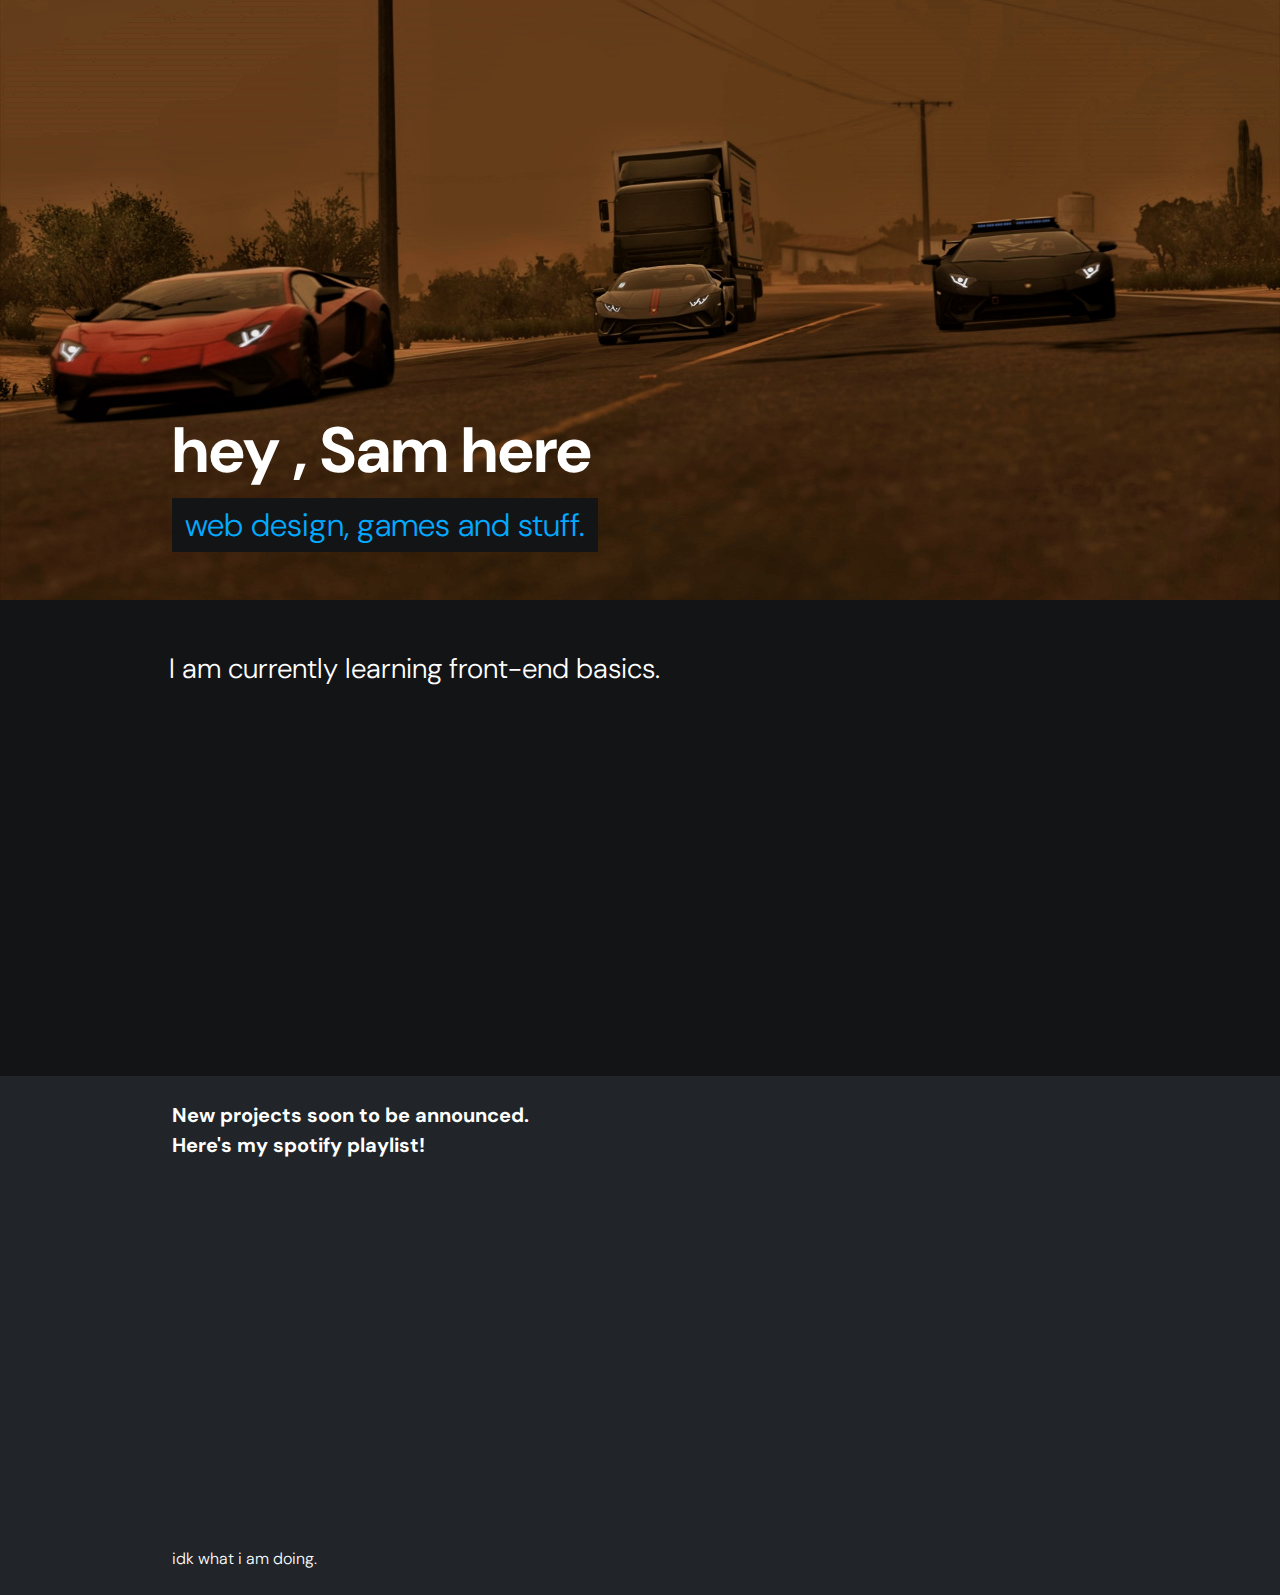
<file: index.html>
<!DOCTYPE html>
<html lang="en">

<head>
    <meta charset="utf-8">
    <meta name="viewport" content="width=device-width, initial-scale=1.0, shrink-to-fit=no">
    <title>portfolio</title>
    <link rel="stylesheet" href="assets/bootstrap/css/bootstrap.min.css">
    <link rel="stylesheet" href="https://fonts.googleapis.com/css?family=DM+Sans&amp;display=swap">
    <link rel="stylesheet" href="https://fonts.googleapis.com/css?family=Work+Sans:300,400,500,700,800&amp;display=swap">
    <link rel="stylesheet" href="assets/css/aos.min.css">
    <link rel="stylesheet" href="assets/css/animate.min.css">
    <link rel="stylesheet" href="assets/css/styles.css">
</head>

<body style="font-family: 'DM Sans', sans-serif;">
    <header>
        <div class="carousel slide" data-bs-ride="false" id="carousel-1">
            <div class="carousel-inner">
                <div class="carousel-item"><img class="w-100 d-block w-100" src="assets/img/Screenshot%20(272)-01.jpeg.jpg" alt="Slide Image"></div>
                <div class="carousel-item"><img class="w-100 d-block w-100" src="assets/img/Screenshot%20(234)-01.jpeg.jpg" alt="Slide Image"></div>
                <div class="carousel-item active"></div>
            </div>
            <div><a class="carousel-control-prev" href="#carousel-1" role="button" data-bs-slide="prev"><span class="visually-hidden">Previous</span></a><a class="carousel-control-next" href="#carousel-1" role="button" data-bs-slide="next"><span class="visually-hidden">Next</span></a></div>
            <ol class="carousel-indicators">
                <li data-bs-target="#carousel-1" data-bs-slide-to="0"></li>
                <li data-bs-target="#carousel-1" data-bs-slide-to="1"></li>
                <li data-bs-target="#carousel-1" data-bs-slide-to="2" class="active"></li>
            </ol>
        </div>
        <div style="height:600px;background-image:url('assets/img/Screenshot%20(272)-01.jpeg.jpg');background-position:center;background-size:cover;">
            <div class="container d-flex flex-column justify-content-end align-items-start pulse animated">
                <h1 class="display-3 fw-bold">hey , Sam here</h1>
                <p class="fs-2 text-info text-badge mb-5">web design, games and stuff.</p>
            </div>
        </div>
    </header>
    <main>
        <section class="py-4 py-xl-5">
            <div class="container">
                <p class="fs-3" style="margin-bottom: 76px;padding-bottom: 0px;padding-left: 70px;margin-left: -73px;padding-right: 33px;">I am currently learning front-end basics.</p>
                <ul class="list-inline mb-0">
                    <li class="list-inline-item"></li>
                    <li class="list-inline-item"></li>
                    <li class="list-inline-item"></li>
                </ul>
            </div>
        </section>
        <section class="py-4 py-xl-5"></section>
        <section class="py-4 py-xl-5">
            <h2 data-aos="fade">Projects</h2>
        </section>
    </main>
    <footer class="py-3">
        <div class="container">
            <div class="row">
                <div class="col-md-6 text-center text-md-start d-md-flex justify-content-md-start align-items-md-center py-2">
                    <div>
                        <p class="fs-5 fw-bold mb-0">New projects soon to be announced.</p>
                        <p class="fs-5 fw-bold mb-0">Here's my spotify playlist!</p>
                        <iframe style="border-radius:12px" src="https://open.spotify.com/embed/playlist/7GzjwwaogniXtQmxktAbc7?utm_source=generator" width="100%" height="380" frameBorder="0" allowfullscreen="" allow="autoplay; clipboard-write; encrypted-media; fullscreen; picture-in-picture" loading="lazy"></iframe>
                        <p class="mb-0">idk what i am doing.&nbsp;</p>
                    </div>
                </div>
                <div class="col-md-6 d-flex justify-content-center align-items-center justify-content-md-end py-2">
                    <ul class="list-inline mb-0">
                        <li class="list-inline-item"></li>
                        <li class="list-inline-item"></li>
                        <li class="list-inline-item"></li>
                    </ul>
                </div>
            </div>
        </div>
    </footer>
    <script src="assets/bootstrap/js/bootstrap.min.js"></script>
    <script src="assets/js/aos.min.js"></script>
    <script src="assets/js/bs-init.js"></script>
</body>

</html>
</file>
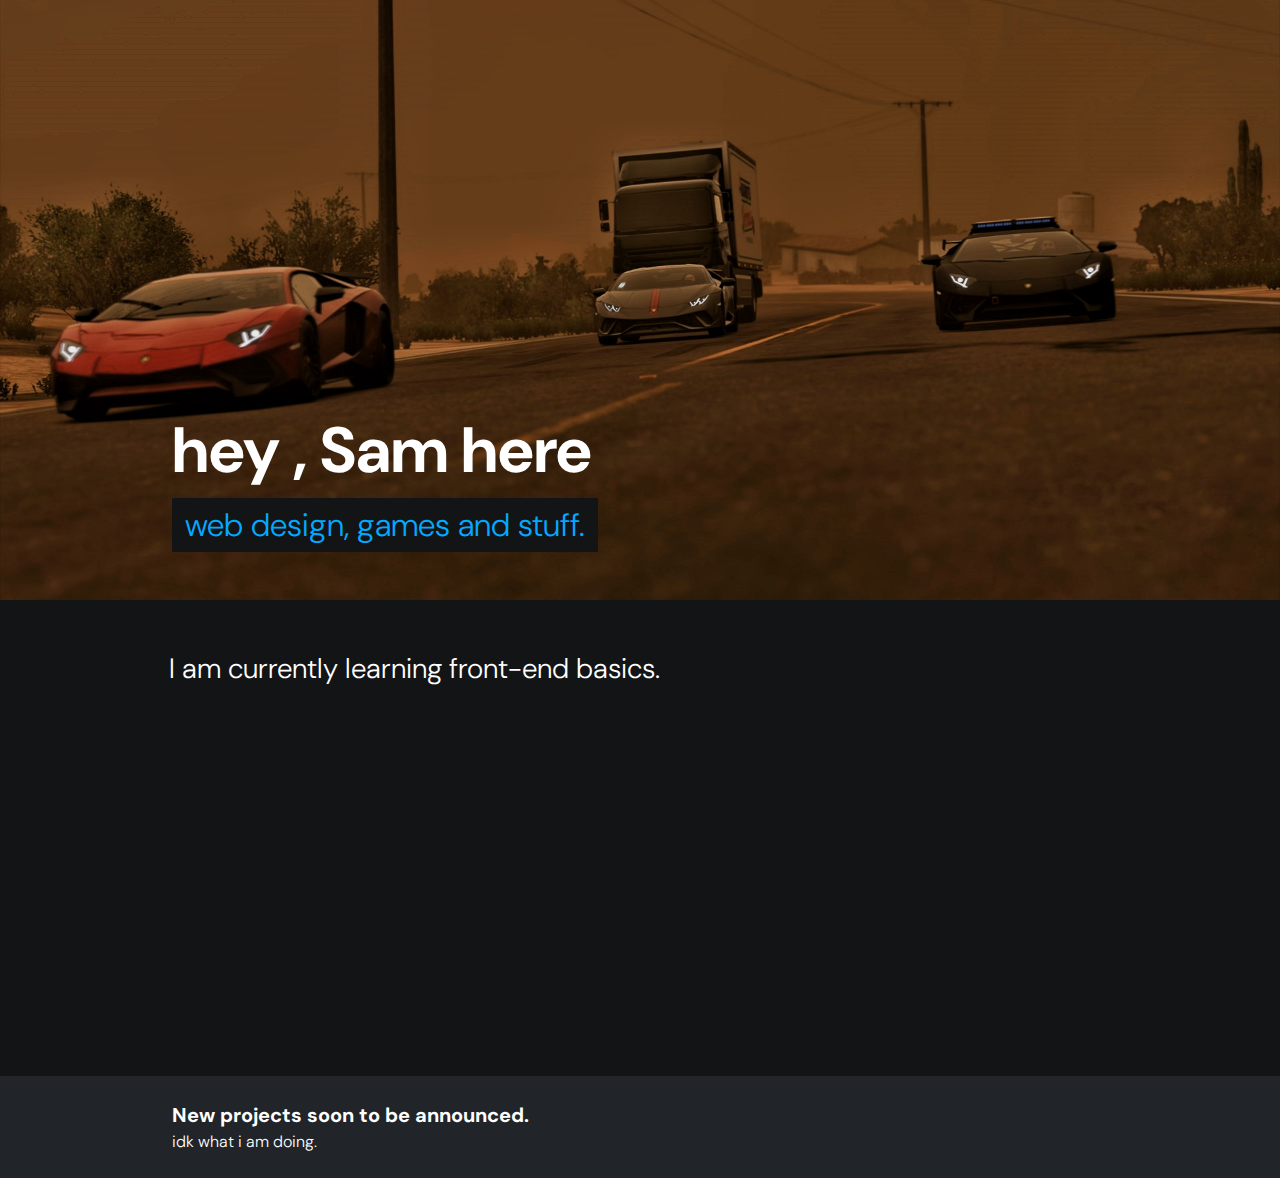
<file: main.html>
<!DOCTYPE html>
<html lang="en">

<head>
    <meta charset="utf-8">
    <meta name="viewport" content="width=device-width, initial-scale=1.0, shrink-to-fit=no">
    <title>portfolio</title>
    <link rel="stylesheet" href="assets/bootstrap/css/bootstrap.min.css">
    <link rel="stylesheet" href="https://fonts.googleapis.com/css?family=DM+Sans&amp;display=swap">
    <link rel="stylesheet" href="https://fonts.googleapis.com/css?family=Work+Sans:300,400,500,700,800&amp;display=swap">
    <link rel="stylesheet" href="assets/css/aos.min.css">
    <link rel="stylesheet" href="assets/css/animate.min.css">
    <link rel="stylesheet" href="assets/css/styles.css">
</head>

<body style="font-family: 'DM Sans', sans-serif;">
    <header>
        <div class="carousel slide" data-bs-ride="false" id="carousel-1">
            <div class="carousel-inner">
                <div class="carousel-item"><img class="w-100 d-block w-100" src="assets/img/Screenshot%20(272)-01.jpeg.jpg" alt="Slide Image"></div>
                <div class="carousel-item"><img class="w-100 d-block w-100" src="assets/img/Screenshot%20(234)-01.jpeg.jpg" alt="Slide Image"></div>
                <div class="carousel-item active"></div>
            </div>
            <div><a class="carousel-control-prev" href="#carousel-1" role="button" data-bs-slide="prev"><span class="visually-hidden">Previous</span></a><a class="carousel-control-next" href="#carousel-1" role="button" data-bs-slide="next"><span class="visually-hidden">Next</span></a></div>
            <ol class="carousel-indicators">
                <li data-bs-target="#carousel-1" data-bs-slide-to="0"></li>
                <li data-bs-target="#carousel-1" data-bs-slide-to="1"></li>
                <li data-bs-target="#carousel-1" data-bs-slide-to="2" class="active"></li>
            </ol>
        </div>
        <div style="height:600px;background-image:url('assets/img/Screenshot%20(272)-01.jpeg.jpg');background-position:center;background-size:cover;">
            <div class="container d-flex flex-column justify-content-end align-items-start pulse animated">
                <h1 class="display-3 fw-bold">hey , Sam here</h1>
                <p class="fs-2 text-info text-badge mb-5">web design, games and stuff.</p>
            </div>
        </div>
    </header>
    <main>
        <section class="py-4 py-xl-5">
            <div class="container">
                <p class="fs-3" style="margin-bottom: 76px;padding-bottom: 0px;padding-left: 70px;margin-left: -73px;padding-right: 33px;">I am currently learning front-end basics.</p>
                <ul class="list-inline mb-0">
                    <li class="list-inline-item"></li>
                    <li class="list-inline-item"></li>
                    <li class="list-inline-item"></li>
                </ul>
            </div>
        </section>
        <section class="py-4 py-xl-5"></section>
        <section class="py-4 py-xl-5">
            <h2 data-aos="fade">Projects</h2>
        </section>
    </main>
    <footer class="py-3">
        <div class="container">
            <div class="row">
                <div class="col-md-6 text-center text-md-start d-md-flex justify-content-md-start align-items-md-center py-2">
                    <div>
                        <p class="fs-5 fw-bold mb-0">New projects soon to be announced.</p>
                        <p class="mb-0">idk what i am doing.&nbsp;</p>
                    </div>
                </div>
                <div class="col-md-6 d-flex justify-content-center align-items-center justify-content-md-end py-2">
                    <ul class="list-inline mb-0">
                        <li class="list-inline-item"></li>
                        <li class="list-inline-item"></li>
                        <li class="list-inline-item"></li>
                    </ul>
                </div>
            </div>
        </div>
    </footer>
    <script src="assets/bootstrap/js/bootstrap.min.js"></script>
    <script src="assets/js/aos.min.js"></script>
    <script src="assets/js/bs-init.js"></script>
</body>

</html>
</file>
<file: assets/css/styles.css>
body {
  font-family: 'Work Sans', sans-serif;
  --bs-primary: #1c3dca;
  --bs-primary-rgb: 28,61,202;
  --bs-info: #02aaff;
  --bs-info-rgb: 2,170,255;
  --bs-dark: #131416;
  --bs-dark-rgb: 19,20,22;
  --bs-body-color: var(--bs-white);
  --bs-body-bg: var(--bs-dark);
  --bs-body-font-weight: 300;
}

.container {
  height: 100%;
  max-width: 960px;
}

.text-badge {
  padding: .1em .4em;
  background: var(--bs-dark);
}

.banner {
  padding: 2em 1em;
  text-align: center;
  background: var(--bs-primary);
  border-radius: 1em;
}

.projects {
  --bs-gutter-y: 1.5rem;
}

footer {
  background: var(--bs-gray-900);
}
</file>
